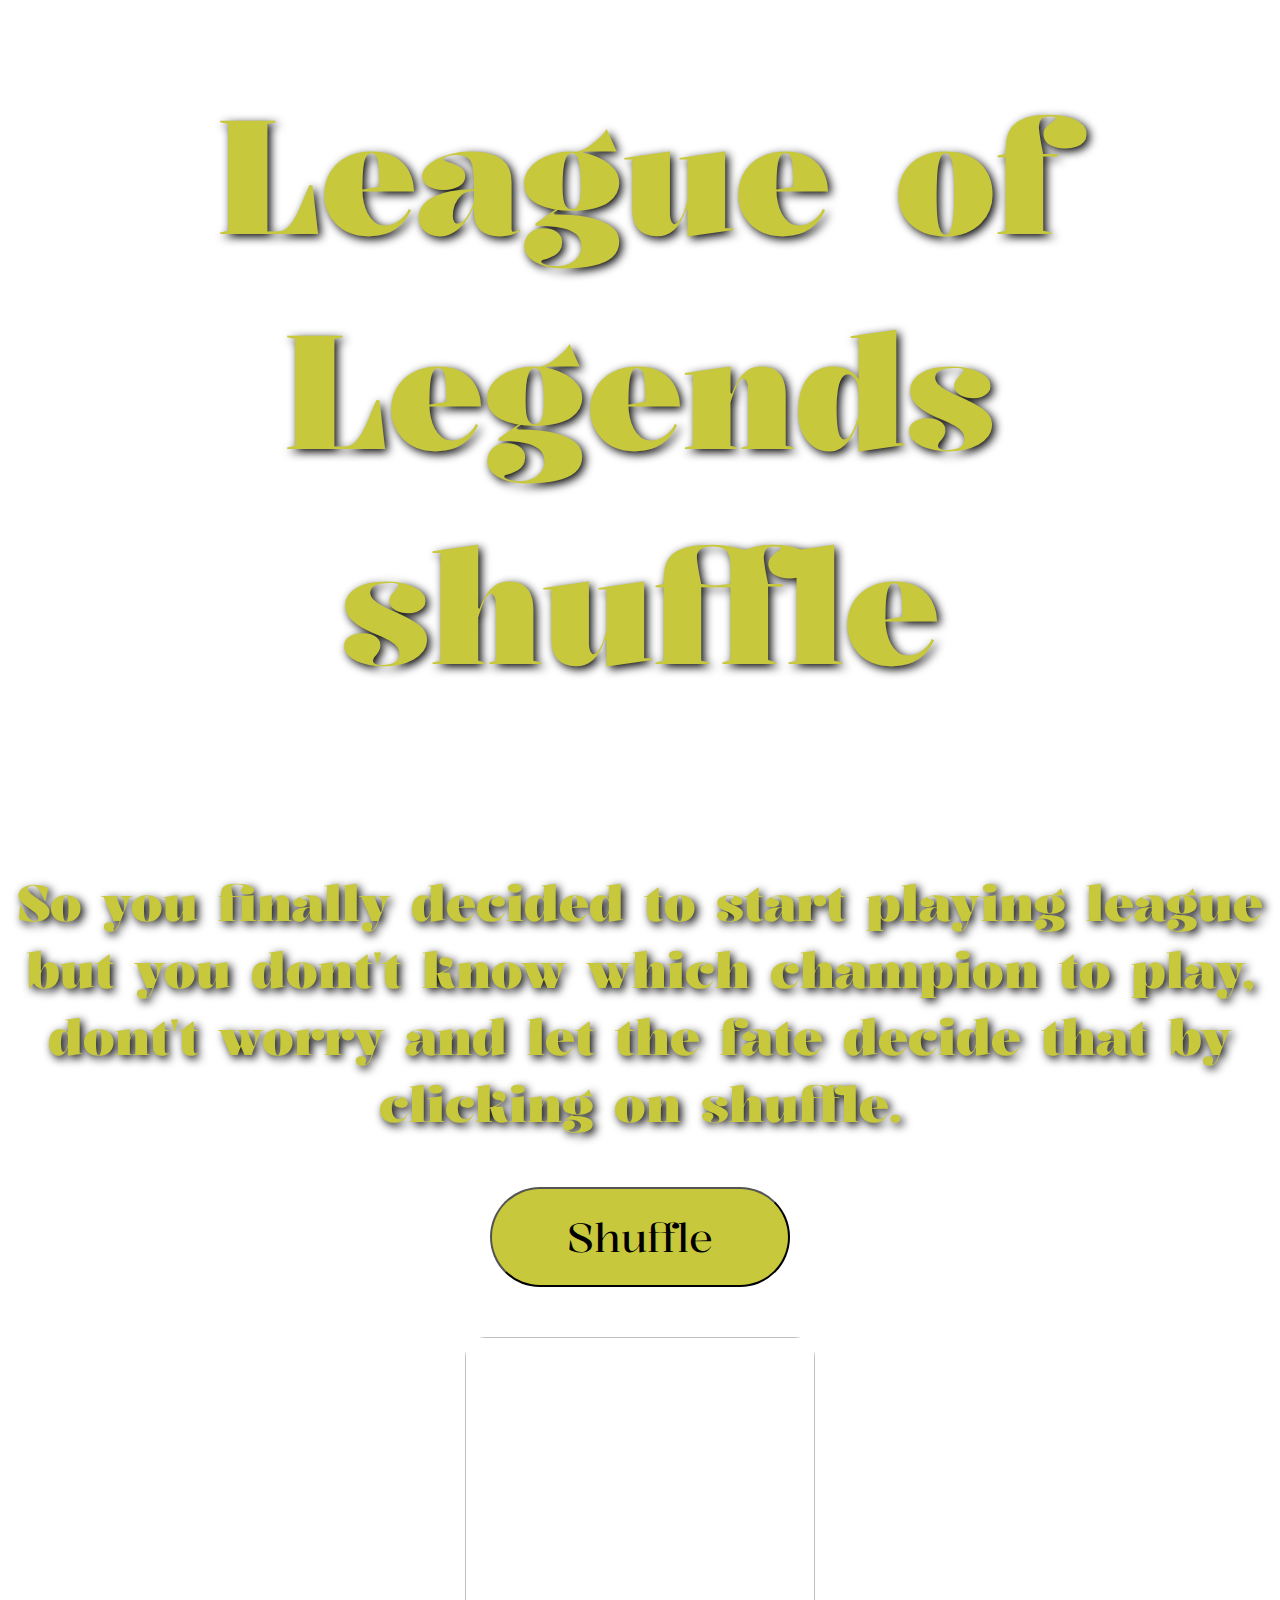
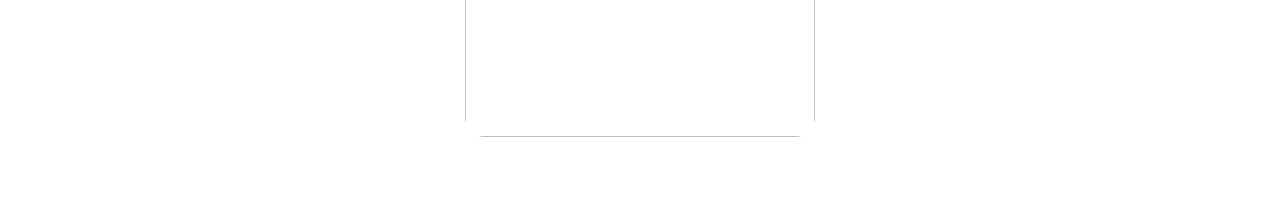
<file: lol.html>
<!DOCTYPE html>
<html lang="en">
<head>
    <meta charset="UTF-8">
    <meta http-equiv="X-UA-Compatible" content="IE=edge">
    <meta name="viewport" content="width=device-width, initial-scale=1.0">
    <title>Lol random champions picker</title>
    <link rel="stylesheet" type="text/css" media="screen" href="lol.css">
    <link rel="preconnect" href="https://fonts.googleapis.com">
    <link rel="preconnect" href="https://fonts.gstatic.com" crossorigin>
    <link href="https://fonts.googleapis.com/css2?family=Kalnia:wght@500&display=swap" rel="stylesheet">
    <script src="lol.js" defer></script>
</head>
<body>
    <div class="glavno">
        <h1>League of Legends shuffle</h1>
        <p>So you finally decided to start playing league but you dont't know which champion to play, dont't worry and let the fate decide that by clicking on shuffle.</p>
        <button id="btn">Shuffle</button>
        <div>
            <img id="prikaz" alt="" prikazEl.setAttribute('crossorigin', 'anonymous');>
        </div>
    </div>
</body>
</html>
</file>
<file: lol.css>
body {
    background-image: url(https://i.pinimg.com/originals/c5/b1/e7/c5b1e787f2408556816f66ba2d5bd3ad.png);
    background-repeat: no-repeat;
    background-size: cover;
    margin: 0;
    text-align: center;
    font-family: 'Kalnia', serif;
    position: relative;
}

.overlay {
    position: absolute;
    top: 0;
    left: 0;
    width: 100%;
    height: 100%;
    background-color: rgba(0, 0, 0, 3.0); 
  }

.glavno {
    display: flex;
    flex-direction: column;
    justify-content: center;
    align-items: center;
    font-size: 5em;
    font-family: Kalnia;
    color: rgb(200, 200, 61);
    text-shadow: 3px 3px 10px black;
    margin-top: -40px;
}

p {
    font-size: 50px;
    font-weight: bolder;
    text-shadow: 3px 3px 10px black;
    ;
}

#btn {
    height: 100px;
    width: 300px;
    background-color: rgb(200, 200, 61);
    font-size: 40px;
    font-family: Kalnia;
    border-radius: 50px;
}

#btn:hover {
    background-color: rgb(193, 149, 19);
    transform: scale(1.08);
    transition: (0.4s);
    cursor: pointer;
}

#prikaz {
    margin-top: 50px;
    height: 400px;
    width: 350px;
    border-radius: 20px;
}
</file>
